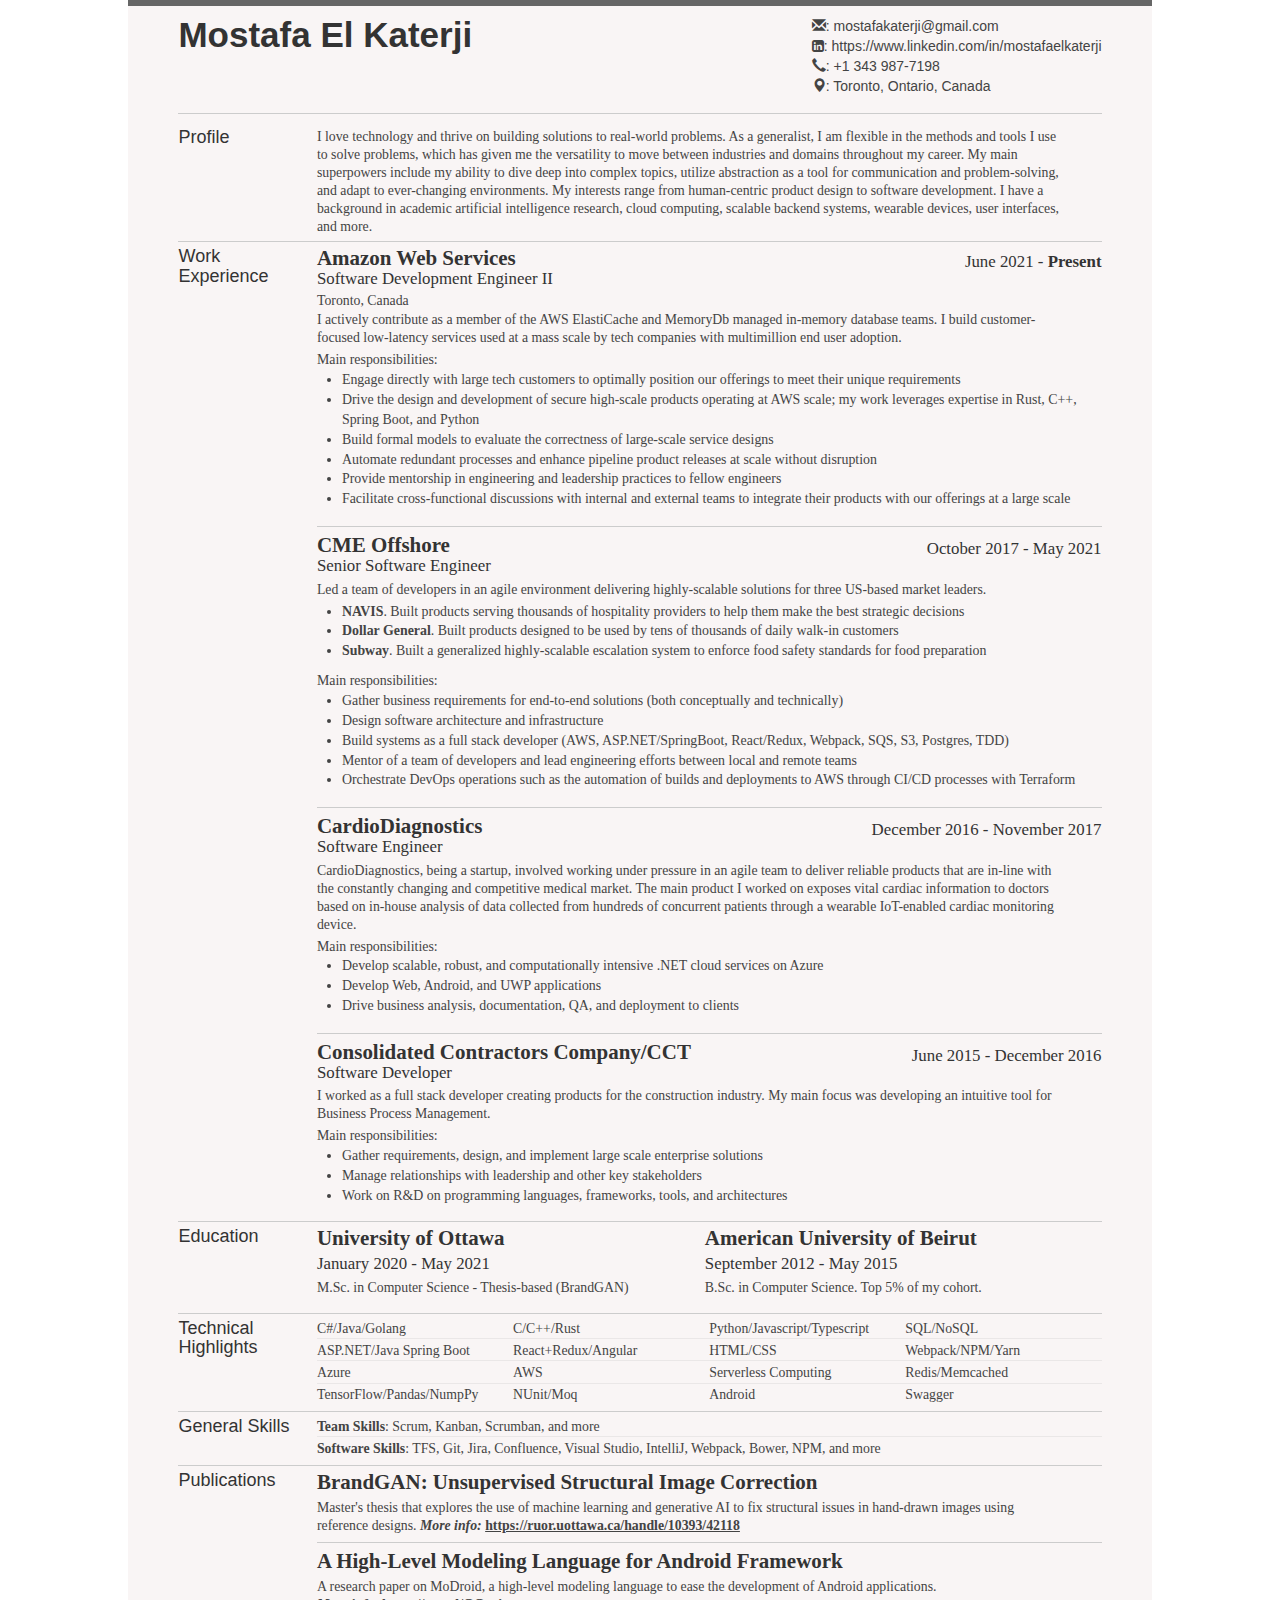
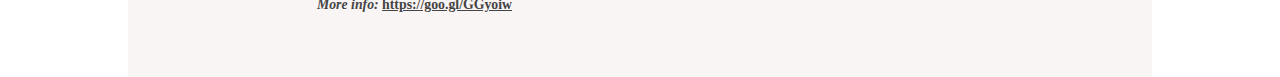
<file: index.html>
<!doctype html>
<html>
  <head>
    <meta charset="utf-8">
    <meta http-equiv="X-UA-Compatible" content="chrome=1">
    <title>Mostafa El Katerji</title>

    <!--<link rel="stylesheet" href="stylesheets/styles.css">
    <link rel="stylesheet" href="stylesheets/github-light.css">
    <meta name="viewport" content="width=device-width">
    <!--[if lt IE 9]>
    <script src="//html5shiv.googlecode.com/svn/trunk/html5.js"></script>
    <![endif]-->
  </head>
  <body>
    <script>
      window.location = "/CV/";
    </script>
  </body>
</html>
</file>
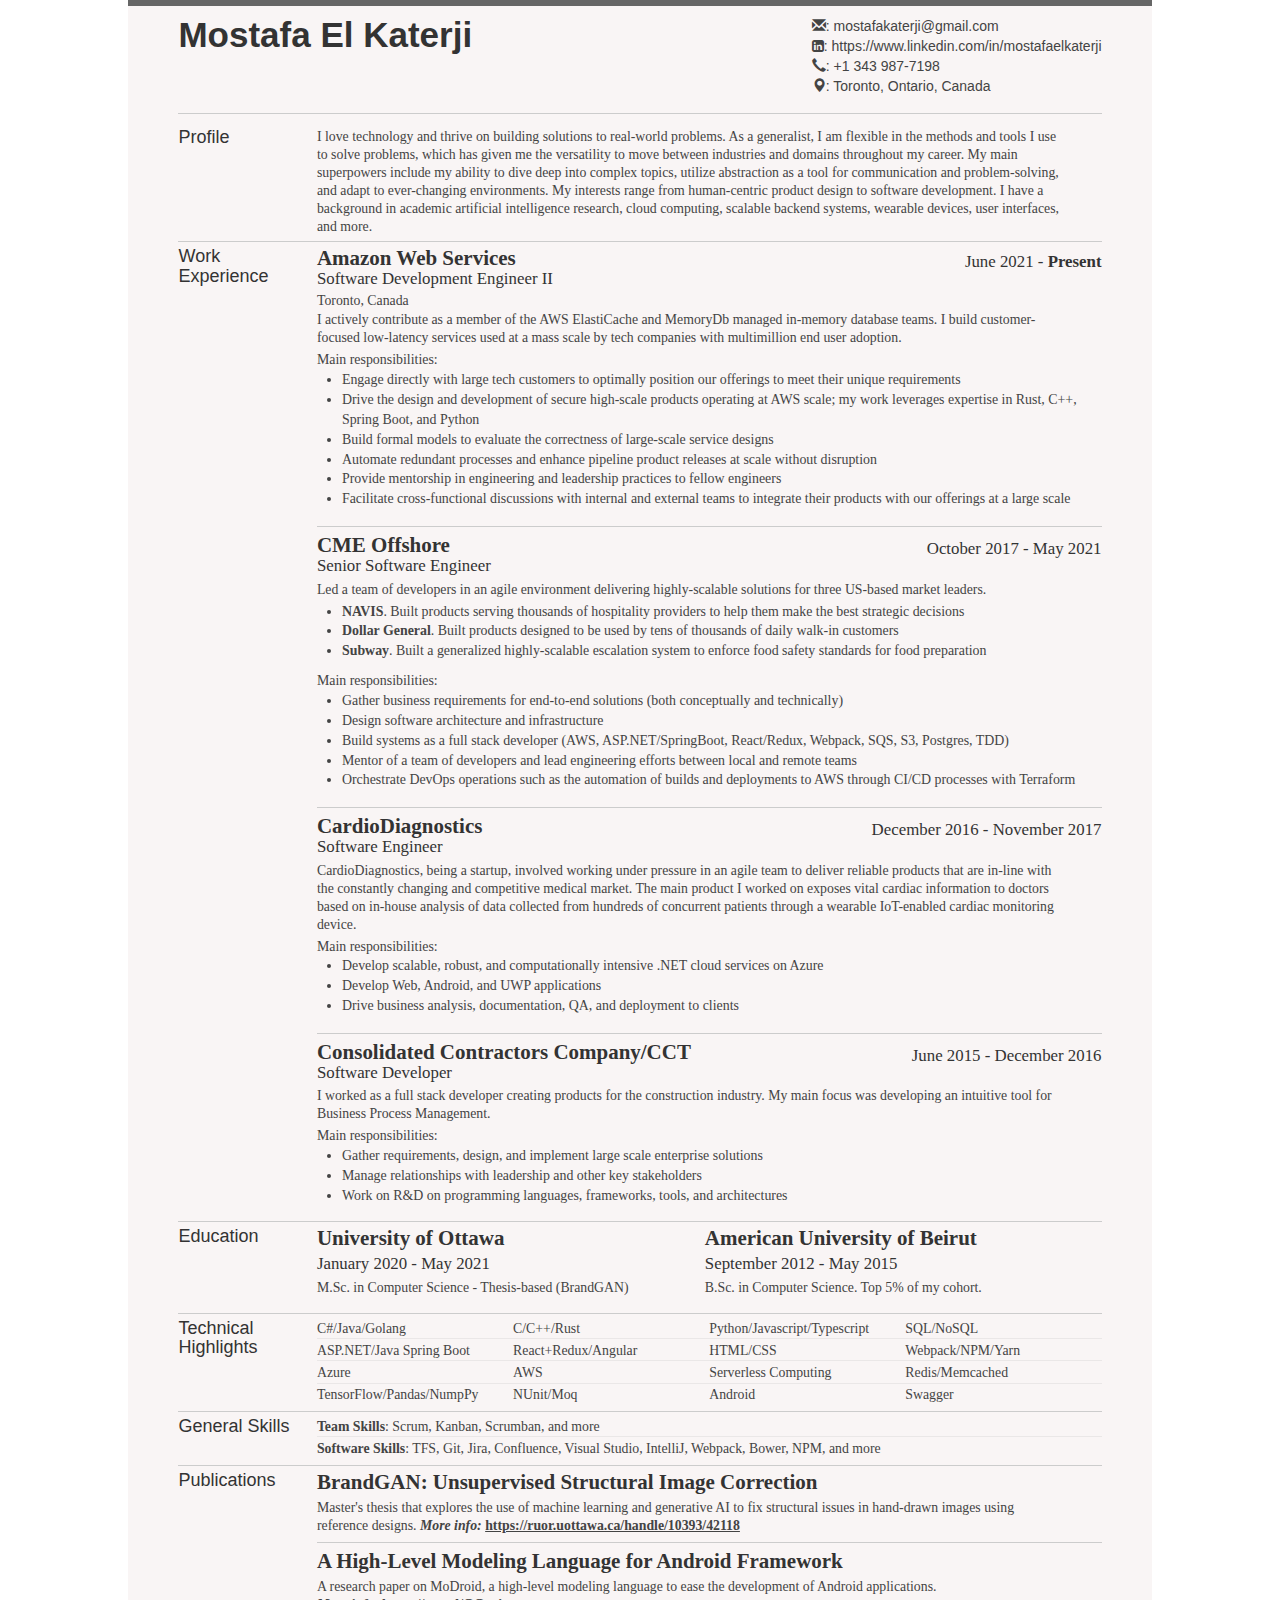
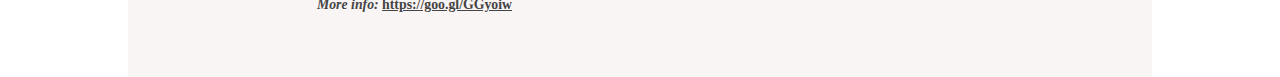
<file: CV/index.html>
<!DOCTYPE HTML PUBLIC "-//W3C//DTD XHTML 1.0 Strict//EN" "http://www.w3.org/TR/xhtml1/DTD/xhtml1-strict.dtd">
<html class="CV">

<head>
    <title>Mostafa El Katerji</title>
    <meta http-equiv="content-type" content="text/html; charset=utf-8" />
    <meta name="keywords" content="" />
    <meta name="description" content="" />
    <link href="bower_components/bootstrap/dist/css/bootstrap.min.css" rel="stylesheet" />
    <link href="https://cdnjs.cloudflare.com/ajax/libs/font-awesome/4.2.0/css/font-awesome.min.css" rel="stylesheet" />
    <link type="text/css" href="Content/reset-fonts-grids.css" rel="stylesheet" />
    <link href="Content/resume.css" rel="stylesheet" />
    <link rel="shortcut icon" href="Images/favicon.ico" type="image/x-icon">
    <link rel="icon" href="Images/favicon.ico" type="image/x-icon">
    <style>
        #LinkedInLogo {
            background-image: url('../../Images/LinkedIn-InBug-2CRev.png');
        }
    </style>
</head>

<body>
    <div id="doc2" class="yui-t7">
        <div id="inner">
            <div id="hd">
                <div class="mainDetails">
                    <div id="name">
                        <h1>Mostafa El Katerji</h1>
                        <h1 hidden>Mostafa El-Katerji</h1>
                        <h2></h2>
                    </div>
                    <div id="contactDetails" class="quickFade delayFour">
                        <ul class="list-unstyled">
                            <li><a href="mailto:mostafakaterji@gmail.com"><span
                                        class="glyphicon glyphicon-envelope"></span>:
                                    mostafakaterji@gmail.com</a></li>
                            <li><a href="https://www.linkedin.com/in/mostafaelkaterji"><i
                                        class="fa fa-linkedin-square"></i>:
                                    https://www.linkedin.com/in/mostafaelkaterji</a></li>
                            <li><a href="tel:+13439877198"><span class="glyphicon glyphicon-earphone"></span>:
                                    +1 343 987-7198</a></li>
                            <li><a href="http://www.mostafakaterji.com/CV/"><span
                                class="glyphicon glyphicon-map-marker"></span>:
                            Toronto, Ontario, Canada</a></li>
                        </ul>
                    </div>
                    <div class="clear"></div>
                </div>
            </div>
            <!--// hd -->
            <div id="bd">
                <div id="yui-main">
                    <div class="yui-b">
                        <div class="yui-gf">
                            <div class="yui-u first">
                                <h2>Profile</h2>
                            </div>
                            <div class="yui-u">
                                <p class="lead">
                                    I love technology and thrive on building solutions to real-world problems. As a generalist, I am flexible in the methods and tools I use to solve problems, which has given me the versatility to move between industries and domains throughout my career. My main superpowers include my ability to dive deep into complex topics, utilize abstraction as a tool for communication and problem-solving, and adapt to ever-changing environments.

                                    My interests range from human-centric product design to software development. I have a background in academic artificial intelligence research, cloud computing, scalable backend systems, wearable devices, user interfaces, and more. 
                                    <!-- Software Engineer. <b>Extremely passionate</b> towards technology and building
                                    systems. My passion drives my <b>fast learning</b> abilities, crucial in a world
                                    that's evolving so fast. <b>I <u>love</u> innovation</b>, thinking outside the box
                                    is very important for problem solving and is a driving force for improvement and
                                    growth.
                                    </br>
                                    </br>
                                    My goal in life is to be a part of something that has a <b>massive positive impact
                                        on the world.</b> -->
                                </p>
                            </div>
                        </div>
                        <!--// .yui-gf -->

                        <!--// .yui-gf -->
                        <div class="yui-gf">
                            <div class="yui-u first">
                                <h2>Work Experience</h2>
                            </div>
                            <!--// .yui-u -->
                            <div class="yui-u">
                                <div class="job">
                                    <h2><strong>Amazon Web Services</strong></h2>
                                    <h3>Software Development Engineer II</h3>
                                    <h4>June 2021 - <b>Present</b></h4>
                                    <h5>Toronto, Canada</h5>
                                    <p>
                                        I actively contribute as a member of the AWS ElastiCache and MemoryDb managed in-memory database teams. I build customer-focused low-latency services used at a mass scale by tech companies with multimillion end user adoption.
                                        <div class="responsibilities-block">
                                        Main responsibilities:
                                        <ul>
                                                <li>
                                                    Engage directly with large tech customers to optimally position our offerings to meet their unique requirements
                                                </li>
                                                <li>
                                                    Drive the design and development of secure high-scale products operating at AWS scale; my work leverages expertise in Rust, C++, Spring Boot, and Python
                                                </li>
                                                <li>
                                                    Build formal models to evaluate the correctness of large-scale service designs
                                                </li>
                                                <li>
                                                    Automate redundant processes and enhance pipeline product releases at scale without disruption
                                                </li>
                                                <li>
                                                    Provide mentorship in engineering and leadership practices to fellow engineers
                                                </li>
                                                <li>
                                                    Facilitate cross-functional discussions with internal and external teams to integrate their products with our offerings at a large scale
                                                </li>
                                            </ul>
                                        </div>
                                    </p>
                                </div>
                            </div>
                            <!--// .yui-u -->
                            <!--// .yui-u -->
                            <div class="yui-u">
                                <div class="job">
                                    <h2><strong>CME Offshore</strong></h2>
                                    <h3>Senior Software Engineer</h3>
                                    <h4>October 2017 - May 2021</h4>
                                    <p>
                                        Led a team of developers in an agile environment delivering
                                        highly-scalable
                                        solutions for three US-based market leaders. 
                                        <div class="responsibilities-block">
                                            <ul>
                                                <li>
                                                    <b>NAVIS</b>. 
                                                    Built products serving thousands of hospitality
                                                    providers to help them make the best strategic decisions
                                                </li>
                                                <li>
                                                    <b>Dollar General</b>. Built products designed to be used by
                                                    tens
                                                    of thousands of daily walk-in customers
                                                </li>
                                                <li>
                                                    <b>Subway</b>. Built a generalized highly-scalable
                                                    escalation system to enforce food
                                                    safety standards for food preparation
                                                </li>
                                            </ul>
                                            Main responsibilities:
                                            <ul>
                                                <li>
                                                    Gather business requirements for end-to-end solutions (both conceptually and technically)
                                                </li>
                                                <li>
                                                    Design software architecture and infrastructure
                                                </li>
                                                <li>
                                                    Build systems as a full stack developer (AWS, ASP.NET/SpringBoot,
                                                    React/Redux,
                                                    Webpack, SQS, S3, Postgres, TDD)
                                                </li>
                                                <li>
                                                    Mentor of a team of developers and lead engineering efforts
                                                    between local and remote teams
                                                </li>
                                                <li>
                                                    Orchestrate DevOps operations such as the automation of builds and deployments
                                                    to
                                                    AWS through CI/CD processes with Terraform
                                                </li>

                                            </ul>
                                        </div>
                                    </p>
                                </div>
                            </div>
                            <!--// .yui-u -->
                            <div class="yui-u">
                                <div class="job">
                                    <h2><strong>CardioDiagnostics</strong></h2>
                                    <h3>Software Engineer</h3>
                                    <h4>December 2016 - November 2017</h4>
                                    <p>
                                        CardioDiagnostics, being a startup, involved working under pressure in an
                                        agile
                                        team to deliver
                                        reliable products that are in-line with the constantly changing and
                                        competitive
                                        medical market. The main product I worked on exposes vital cardiac information to doctors based on in-house analysis of data
                                        collected
                                        from hundreds of
                                        concurrent patients through a wearable IoT-enabled cardiac monitoring
                                        device.
                                        <div class="responsibilities-block">
                                            Main responsibilities:
                                            <ul>
                                                <li>
                                                    Develop scalable, robust, and computationally intensive .NET
                                                    cloud services on Azure
                                                </li>
                                                <li>
                                                    Develop Web, Android, and UWP applications
                                                </li>
                                                <li>
                                                    Drive business analysis, documentation, QA, and deployment to clients
                                                </li>
                                            </ul>
                                        </div>
                                    </p>
                                </div>
                                <div class="job last">
                                    <h2><strong>Consolidated Contractors Company/CCT</strong></h2>
                                    <h3>Software Developer</h3>
                                    <h4>June 2015 - December 2016</h4>
                                    <p>
                                        I worked as a full stack developer creating products for the construction
                                        industry. My main focus was developing an intuitive tool for Business Process
                                        Management.
                                        <br />
                                        <div class="responsibilities-block">
                                            Main responsibilities:
                                            <ul>
                                                <li>
                                                    Gather requirements, design, and implement large scale
                                                    enterprise solutions
                                                </li>
                                                <li>
                                                    Manage relationships with leadership and other key stakeholders
                                                </li>
                                                <li>
                                                    Work on R&D on programming languages, frameworks, tools, and
                                                    architectures
                                                </li>
                                            </ul>
                                        </div>
                                    </p>
                                </div>
                                <!--<div class="job last">
                                    <h2><strong>IT Solutions Delivery Department - AUB</strong></h2>
                                    <h3>Software Developer</h3>
                                    <h4>June 2014 - April 2015</h4>
                                    <p>
                                        Delivered software solutions for both the AUB and the AUBMC as a <b>Full Stack Developer</b> </br>
                                        <b>My tasks:</b>
                                        <ul>
                                            
                                                <li>Designed the underlying SQL databases.</li>
                                                <li>Designed the back end web services.</li>
                                                <li>Wrote the server back end.</li>
                                                <li>Designed and implemented user friendly and powerful front end applications.</li>
                                    </p>
                                </div>-->
                            </div>
                            <!--// .yui-u -->
                        </div>
                        <div class="yui-gf">
                            <div class="yui-u first">
                                <h2>Education</h2>
                            </div>
                            <div class="yui-u">
                                <div style="width: 49%; display: inline-block;">
                                    <h2><strong>University of Ottawa</strong></h2>
                                    <h3></h3>
                                    <h4>January 2020 - May 2021</h4>
                                    <ul class="list-unstyled" style="margin-top: 5px;">
                                        <li>M.Sc. in Computer Science - Thesis-based (BrandGAN)</li>
                                    </ul>
                                </div>
                                <div style="width: 49%; display: inline-block;">
                                    <h2><strong>American University of Beirut</strong></h2>
                                    <h3></h3>
                                    <h4>September 2012 - May 2015</h4>
                                    <ul class="list-unstyled" style="margin-top: 5px;">
                                        <li>B.Sc. in Computer Science. Top 5% of my cohort.</li>
                                    </ul>
                                </div>
                                <!-- <div style="width: 33%;
                                display: inline-block;
                                height: 100%;">
                                    <h2><strong>SABIS - ISC</strong></h2>
                                    <h3></h3>
                                    <h4>September 2008 - June 2011</h4>
                                    <p style="margin-top: 5px;">High school diploma</p>
                                </div> -->
                            </div>
                        </div>
                        <!--// .yui-gf -->
                        <div class="yui-gf">
                            <div class="yui-u first">
                                <h2>Technical Highlights</h2>
                            </div>
                            <div class="yui-u">
                                <ul class="talent lines">
                                    <li>C#/Java/Golang</li>
                                    <li>ASP.NET/Java Spring Boot</li>
                                    <li>Azure</li>
                                    <li class="last">TensorFlow/Pandas/NumpPy</li>
                                </ul>
                                <ul class="talent lines">
                                    <li>C/C++/Rust</li>
                                    <li>React+Redux/Angular</li>
                                    <li>AWS</li>
                                    <li class="last">NUnit/Moq</li>
                                </ul>
                                <ul class="talent lines">
                                    <li>Python/Javascript/Typescript</li>
                                    <li>HTML/CSS</li>
                                    <li>Serverless Computing</li>
                                    <li class="last">Android</li>
                                </ul>
                                <ul class="talent lines">
                                    <li>SQL/NoSQL</li>
                                    <li>Webpack/NPM/Yarn</li>
                                    <li>Redis/Memcached</li>
                                    <li class="last">Swagger</li>
                                </ul>
                            </div>
                        </div>
                        <!--// .yui-gf-->
                        <div class="yui-gf">
                            <div class="yui-u first">
                                <h2>General Skills</h2>
                            </div>
                            <div class="yui-u">
                                <ul class="talent lines" style="width:100%;">
                                    <li>
                                        <b>Team Skills</b>: Scrum, Kanban, Scrumban, and more
                                    </li>
                                    </li>
                                    <li class="last"><b>Software Skills</b>: TFS, Git, Jira, Confluence, Visual Studio, IntelliJ, Webpack, Bower, NPM, and more</li>
                                </ul>
                            </div>
                        </div>
                        <!--// .yui-gf-->
                        <div class="yui-gf last">
                            <div class="yui-u first">
                                <h2>Publications</h2>
                            </div>
                            <div class="yui-u">
                                <div class="job">
                                    <h2><b>
                                        BrandGAN: Unsupervised Structural Image Correction
                                    </b></h2>
                                    <h3></h3>
                                    <p>
                                        Master's thesis that explores the use of machine learning and generative AI to fix structural issues in hand-drawn images using reference designs.
                                        <b><i>More info:</i> <u><a href="https://ruor.uottawa.ca/handle/10393/42118">https://ruor.uottawa.ca/handle/10393/42118</a></u></b>
                                    </p>
                                    </li>
                                    </ul>
                                </div>
                                <div class="job last">
                                    <h2><b>A High-Level Modeling Language for Android
                                                Framework</b></h2>
                                    <h3></h3>
                                    <p>
                                        A research paper on MoDroid, a high-level modeling language to ease the development of Android applications. </br>
                                        <b><i>More info:</i> <u><a href="https://goo.gl/GGyoiw">https://goo.gl/GGyoiw</a></u></b>
                                    </p>
                                    </li>
                                    </ul>
                                </div>
                            </div>
                        </div>
                        <!--// .yui-gf -->
                        <!-- <div class="yui-gf">
                            <div class="yui-u first">
                                <h2><small>some</small> Projects</h2>
                            </div>
                            <div class="yui-u">
                                <div class="job">
                                    <h2><b>OMA</b></h2>
                                    <h3></h3>
                                    <h4>December 2015 - April 2017</h4>
                                    <p>A powerful Arabic sentiment analysis web application and service. Notable
                                        frameworks: <b>AngularJS/Angular Material/D3</b> on the front end. <b>ASP.NET
                                            Core, SignalR, SQL, and Redis</b> for the back end. <br />I'm leading a
                                        team of 4 developers on this project.</p>
                                </div>
                                <div class="job">
                                    <div>
                                        <h2><b>Distributed Telemetry and Analysis System</b></h2>
                                        <h3></h3>
                                        <h4>January 2015 - May 2015</h4>
                                        <p>A large scale, distributed systems, telemetry collection/data analysis
                                            platform. The telemetry systems are built from <b>Raspberry Pi</b> running
                                            Linux with a set of python scripts. The central server consists of a
                                            scalable <b>ASP.NET</b> web service and web application that handles data
                                            analytics and managing the distributed systems.</p>
                                    </div>
                                </div>
                                <div class="job">
                                    <div>
                                        <h2><b>ProGreen</b></h2>
                                        <h3></h3>
                                        <h4>August 2014 - February 2015</h4>
                                        <p>A multi-purpose, large scale, education platform for students and teachers
                                            to manage their courses. Most prominent technologies used: <b>ASP.NET</b>,
                                            <b>SQL Server</b> for the web service. <b>Bootstrap</b>, <b>AngularJS</b>
                                            for the front end. </p>
                                    </div>
                                </div>
                                <div class="job last">
                                    <h2><b>Roomcast</b></h2>
                                    <h3></h3>
                                    <h4>March 2014 - May 2014</h4>
                                    <p>An innovative, proximity-based social app. Consists of an <b>Android</b> app and
                                        a <b>Java</b> based web service.</p>
                                </div>

                            </div>
                        </div> -->
                        <!--// .yui-gf -->
                        <!--// .yui-gf -->
                    </div>
                    <!--// .yui-b -->
                </div>
                <!--// yui-main -->
            </div>
            <!--// bd -->
            <!--// footer -->
        </div>
        <!-- // inner -->
    </div>
    <!--// doc -->
</body>

</html>
</file>
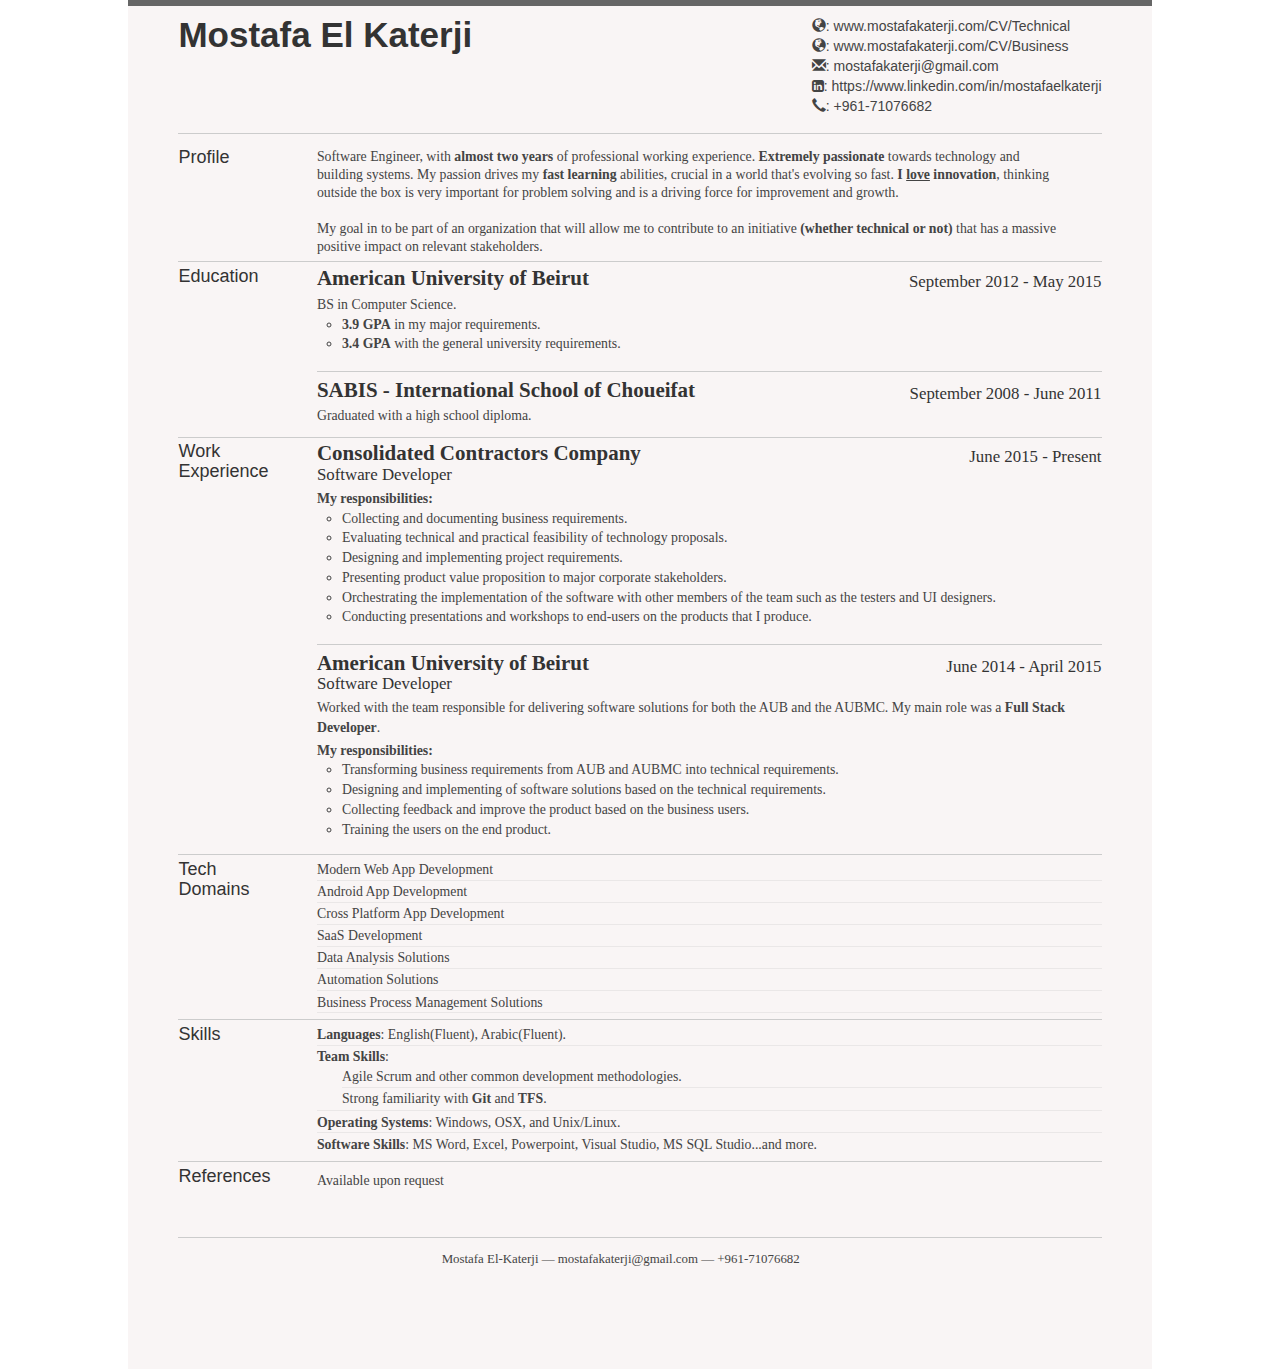
<file: CV/Business/index.html>
<!DOCTYPE HTML PUBLIC "-//W3C//DTD XHTML 1.0 Strict//EN" "http://www.w3.org/TR/xhtml1/DTD/xhtml1-strict.dtd">
<html class="CV">

<head>
    <title>Mostafa El Katerji</title>
    <meta http-equiv="content-type" content="text/html; charset=utf-8" />
    <meta name="keywords" content="" />
    <meta name="description" content="" />
    <link href="../bower_components/bootstrap/dist/css/bootstrap.min.css" rel="stylesheet" />
    <link href="https://cdnjs.cloudflare.com/ajax/libs/font-awesome/4.2.0/css/font-awesome.min.css" rel="stylesheet" />
    <link type="text/css" href="../Content/reset-fonts-grids.css" rel="stylesheet" />
    <link href="../Content/resume.css" rel="stylesheet" />
    <link rel="shortcut icon" href="../Images/favicon.ico" type="image/x-icon">
    <link rel="icon" href="../Images/favicon.ico" type="image/x-icon">
    <style>
    #LinkedInLogo {
        background-image: url('../Images/LinkedIn-InBug-2CRev.png');
    }
    </style>
</head>

<body>
    <div id="doc2" class="yui-t7">
        <div id="inner">
            <div id="hd">
                <div class="mainDetails">
                    <div id="name">
                        <h1>Mostafa El Katerji</h1>
                        <h1 hidden>Mostafa El-Katerji</h1>
                    </div>
                    <div id="contactDetails" class="quickFade delayFour">
                        <ul class="list-unstyled">
                            <li><a href="http://www.mostafakaterji.com/CV/Technical"><span class="glyphicon glyphicon-globe"></span>: www.mostafakaterji.com/CV/Technical</a></li>
                            <li><a href="http://www.mostafakaterji.com/CV/Business"><span class="glyphicon glyphicon-globe"></span>: www.mostafakaterji.com/CV/Business</a></li>
                            <li><a href="mailto:mostafakaterji@gmail.com"><span class="glyphicon glyphicon-envelope"></span>: mostafakaterji@gmail.com</a></li>
                            <li><a href="https://www.linkedin.com/in/mostafaelkaterji"><i class="fa fa-linkedin-square"></i>: https://www.linkedin.com/in/mostafaelkaterji</a></li>
                            <li><a href="tel:+96171076682"><span class="glyphicon glyphicon-earphone"></span>: +961-71076682</a></li>
                        </ul>
                    </div>
                    <div class="clear"></div>
                </div>
            </div>
            <!--// hd -->
            <div id="bd">
                <div id="yui-main">
                    <div class="yui-b">
                        <div class="yui-gf">
                            <div class="yui-u first">
                                <h2>Profile</h2>
                            </div>
                            <div class="yui-u">
                                <p class="lead">
                                    Software Engineer, with <b>almost two years</b> of professional working experience. <b>Extremely passionate</b> towards technology and building systems. My passion drives my <b>fast learning</b> abilities, crucial in a world that's evolving so fast. <b>I <u>love</u> innovation</b>, thinking outside the box is very important for problem solving and is a driving force for improvement and growth.
                                    </br>
                                    </br>
                                    My goal in to be part of an organization that will allow me to contribute to an initiative <b>(whether technical or not)</b> that has a massive positive impact on relevant stakeholders.</b>
                                </p>
                            </div>
                        </div>
                        <!--// .yui-gf -->
                        <div class="yui-gf">
                            <div class="yui-u first">
                                <h2>Education</h2>
                            </div>
                            <div class="yui-u">
                                <div class="job">
                                    <h2><strong>American University of Beirut</strong></h2>
                                    <h3></h3>
                                    <h4>September 2012 - May 2015</h4>
                                        <ul class="list-unstyled">
                                            <li>BS in Computer Science.</li>
                                            <ul>
                                                <li><b>3.9 GPA</b> in my major requirements.</li>
                                                <li><b>3.4 GPA</b> with the general university requirements.</li>
                                            </ul>
                                        </ul>
                                </div>
                                <div class="job last">
                                    <div>
                                        <h2><strong>SABIS - International School of Choueifat</strong></h2>
                                        <h3></h3>
                                        <h4>September 2008 - June 2011</h4>
                                        <p>Graduated with a high school diploma.</p>
                                    </div>
                                </div>
                            </div>
                        </div>
                        <!--// .yui-gf -->
                        <div class="yui-gf">
                            <div class="yui-u first">
                                <h2>Work Experience</h2>
                            </div>
                            <!--// .yui-u -->
                            <div class="yui-u">
                                <div class="job">
                                    <h2><strong>Consolidated Contractors Company</strong></h2>
                                    <h3>Software Developer</h3>
                                    <h4>June 2015 - Present</h4>
									<p>
										<ul class="list-unstyled">
											<li><b>My responsibilities:</b></li>
											<ul>
												<li>Collecting and documenting business requirements.</li>
												<li>Evaluating technical and practical feasibility of technology proposals.</li>
												<li>Designing and implementing project requirements.</li>
												<li>Presenting product value proposition to major corporate stakeholders.</li>
												<li>Orchestrating the implementation of the software with other members of the team such as the testers and UI designers.</li>
												<li>Conducting presentations and workshops to end-users on the products that I produce.</li>
											</ul>
										</ul>
                                    </p>
                                </div>
                                <div class="job last">
                                    <h2><strong>American University of Beirut</strong></h2>
                                    <h3>Software Developer</h3>
                                    <h4>June 2014 - April 2015</h4>
                                    <p>
                                        <ul class="list-unstyled">
                                            <li>Worked with the team responsible for delivering software solutions for both the AUB and the AUBMC. My main role was a <b>Full Stack Developer</b>.</li>
                                            <li class="segregatedListItem"><b>My responsibilities:</b></li>
                                            <ul>
                                                <li>Transforming business requirements from AUB and AUBMC into technical requirements.</li>
                                                <li>Designing and implementing of software solutions based on the technical requirements.</li>
                                                <li>Collecting feedback and improve the product based on the business users.</li>
                                                <li>Training the users on the end product.</li>
                                            </ul>
                                    </p>
                                </div>
                            </div>
                            <!--// .yui-u -->
                        </div>
                        <!--// .yui-gf -->
                        <div class="yui-gf">
                            <div class="yui-u first">
                                <h2>Tech Domains</h2>
                            </div>
                               <div class="yui-u">
                                <ul class="talent lines" style="width:100%;">
                                    <li>Modern Web App Development</li> 
                                    <li>Android App Development</li>
                                    <li>Cross Platform App Development</li>
                                    <li>SaaS Development</li>
                                    <li>Data Analysis Solutions</li>
                                    <li>Automation Solutions</li>
                                    <li>Business Process Management Solutions</li>
                                </ul>
                            </div>
                        </div>
                        <!--// .yui-gf-->
                        <div class="yui-gf">
                            <div class="yui-u first">
                                <h2>Skills</h2>
                            </div>
                            <div class="yui-u">
                                <ul class="talent lines" style="width:100%;">
                                    <li><b>Languages</b>: English(Fluent), Arabic(Fluent).</li>
                                    <li>
                                        <b>Team Skills</b>:
                                        <ul>
                                            <li>Agile Scrum and other common development methodologies. </li>
                                            <li class="last">Strong familiarity with <b>Git</b> and <b>TFS</b>.</li>
                                        </ul>
                                    </li>
                                    </li>
                                    <li><b>Operating Systems</b>: Windows, OSX, and Unix/Linux.</li>
                                    <li class="last"><b>Software Skills</b>: MS Word, Excel, Powerpoint, Visual Studio, MS SQL Studio...and more.</li>
                                </ul>
                            </div>
                        </div>
                        <div class="yui-gf last">
                            <div class="yui-u first">
                                <h2>References</h2>
                            </div>
                            <div class="yui-u">
                                <div>
                                    <h2></h2>
                                    <h3></h3>
                                    <h4></h4>
                                    <p>Available upon request</p>
                                </div>
                            </div>
                        </div>
                        <!--// .yui-gf -->
                    </div>
                    <!--// .yui-b -->
                </div>
                <!--// yui-main -->
            </div>
            <!--// bd -->
            <div id="ft">
                <p>Mostafa El-Katerji &mdash; <a href="mailto:mostafakaterji@gmail.com">mostafakaterji@gmail.com</a> &mdash; +961-71076682</p>
            </div>
            <!--// footer -->
        </div>
        <!-- // inner -->
    </div>
    <!--// doc -->
</body>

</html>
</file>
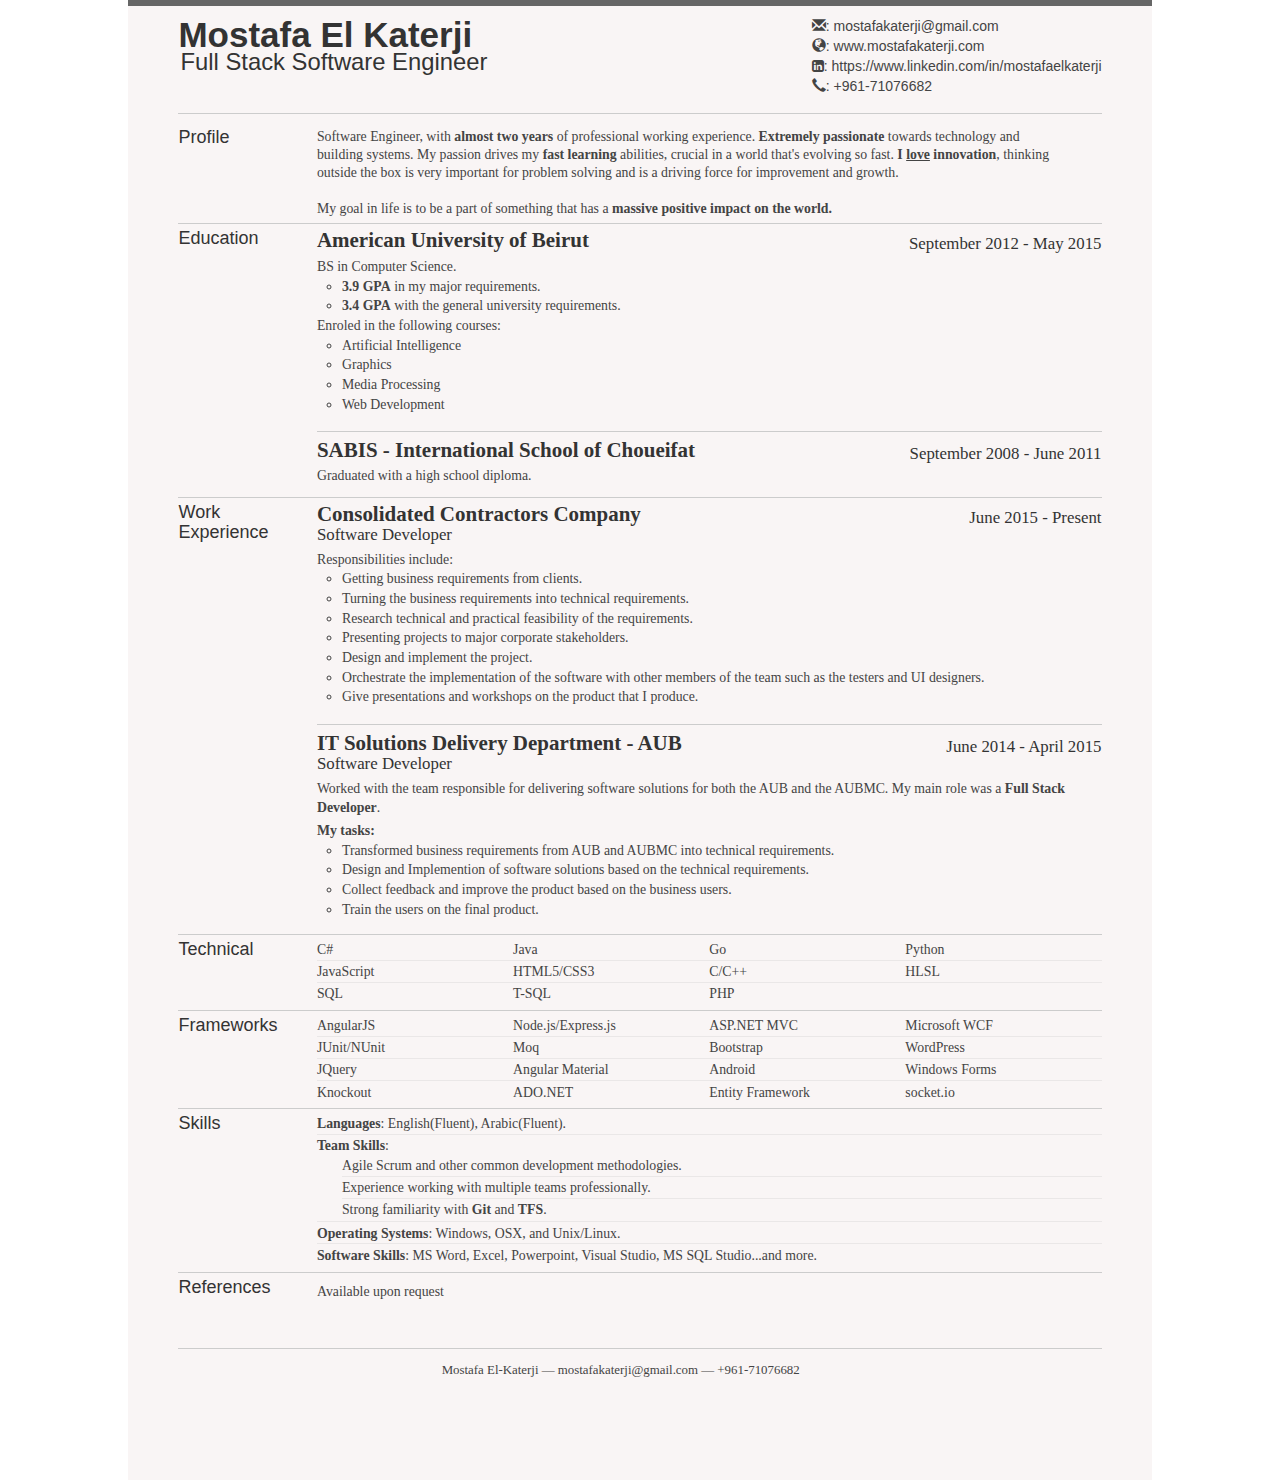
<file: CV/bo.html>
<!DOCTYPE HTML PUBLIC "-//W3C//DTD XHTML 1.0 Strict//EN" "http://www.w3.org/TR/xhtml1/DTD/xhtml1-strict.dtd">
<html class="CV">

<head>
    <title>Mostafa El Katerji</title>
    <meta http-equiv="content-type" content="text/html; charset=utf-8" />
    <meta name="keywords" content="" />
    <meta name="description" content="" />
    <link href="bower_components/bootstrap/dist/css/bootstrap.min.css" rel="stylesheet" />
    <link href="https://cdnjs.cloudflare.com/ajax/libs/font-awesome/4.2.0/css/font-awesome.min.css" rel="stylesheet" />
    <link type="text/css" href="Content/reset-fonts-grids.css" rel="stylesheet" />
    <link href="Content/resume.css" rel="stylesheet" />
    <link rel="shortcut icon" href="Images/favicon.ico" type="image/x-icon">
    <link rel="icon" href="Images/favicon.ico" type="image/x-icon">
    <style>
    #LinkedInLogo {
        background-image: url('../../Images/LinkedIn-InBug-2CRev.png');
    }
    </style>
</head>

<body>
    <div id="doc2" class="yui-t7">
        <div id="inner">
            <div id="hd">
                <div class="mainDetails">
                    <div id="name">
                        <h1>Mostafa El Katerji</h1>
                        <h1 hidden>Mostafa El-Katerji</h1>
                        <h2>Full Stack Software Engineer</h2>
                    </div>
                    <div id="contactDetails" class="quickFade delayFour">
                        <ul class="list-unstyled">
                            <li><a href="mailto:mostafakaterji@gmail.com"><span class="glyphicon glyphicon-envelope"></span>: mostafakaterji@gmail.com</a></li>
                            <li><a href="http://www.mostafakaterji.com"><span class="glyphicon glyphicon-globe"></span>: www.mostafakaterji.com</a></li>
                            <li><a href="https://www.linkedin.com/in/mostafaelkaterji"><i class="fa fa-linkedin-square"></i>: https://www.linkedin.com/in/mostafaelkaterji</a></li>
                            <li><a href="tel:+96171076682"><span class="glyphicon glyphicon-earphone"></span>: +961-71076682</a></li>
                        </ul>
                    </div>
                    <div class="clear"></div>
                </div>
            </div>
            <!--// hd -->
            <div id="bd">
                <div id="yui-main">
                    <div class="yui-b">
                        <div class="yui-gf">
                            <div class="yui-u first">
                                <h2>Profile</h2>
                            </div>
                            <div class="yui-u">
                                <p class="lead">
                                    Software Engineer, with <b>almost two years</b> of professional working experience. <b>Extremely passionate</b> towards technology and building systems. My passion drives my <b>fast learning</b> abilities, crucial in a world that's evolving so fast. <b>I <u>love</u> innovation</b>, thinking outside the box is very important for problem solving and is a driving force for improvement and growth.
                                    </br>
                                    </br>
                                    My goal in life is to be a part of something that has a <b>massive positive impact on the world.</b>
                                </p>
                            </div>
                        </div>
                        <!--// .yui-gf -->
                        <div class="yui-gf">
                            <div class="yui-u first">
                                <h2>Education</h2>
                            </div>
                            <div class="yui-u">
                                <div class="job">
                                    <h2><strong>American University of Beirut</strong></h2>
                                    <h3></h3>
                                    <h4>September 2012 - May 2015</h4>
                                        <ul class="list-unstyled">
                                            <li>BS in Computer Science.</li>
                                            <ul>
                                                <li><b>3.9 GPA</b> in my major requirements.</li>
                                                <li><b>3.4 GPA</b> with the general university requirements.</li>
                                            </ul>
                                            <li>Enroled in the following courses:</li>
                                            <ul>
                                                <li>Artificial Intelligence</li>
                                                <li>Graphics</li>
                                                <li>Media Processing</li>
                                                <li>Web Development</li>
                                            </ul>
                                </div>
                                <div class="job last">
                                    <div>
                                        <h2><strong>SABIS - International School of Choueifat</strong></h2>
                                        <h3></h3>
                                        <h4>September 2008 - June 2011</h4>
                                        <p>Graduated with a high school diploma.</p>
                                    </div>
                                </div>
                            </div>
                        </div>
                        <!--// .yui-gf -->
                        <div class="yui-gf">
                            <div class="yui-u first">
                                <h2>Work Experience</h2>
                            </div>
                            <!--// .yui-u -->
                            <div class="yui-u">
                                <div class="job">
                                    <h2><strong>Consolidated Contractors Company</strong></h2>
                                    <h3>Software Developer</h3>
                                    <h4>June 2015 - Present</h4>
                                   <!-- <p>
                                        <ul class="list-unstyled">
                                            <li>My first major module was <b>Form/Page Designer</b></li>
                                            <ul>
                                                <li>
                                                    Designed and implemented a <b>modular</b>, extremely <b>user friendly</b>, and <b>powerful</b> tool for building custom web forms.
                                                </li>
                                                <li>
                                                    The tool is versatile enough to produce extremely powerful web forms/pages with complex logic, even for users who aren't well versed in web development.
                                                </li>
                                                <li>
                                                    The generated content use the latest of web technologies.
                                                </li>
                                                <ul>
                                                    <li>Furthermore, I also designed the rendering architecture to be modular enough to support generating future forms with newer technologies if need be in the future, without breaking existing form/page definitions.
                                                    </li>
                                                </ul>
                                            </ul>
                                        </ul>
                                        </p>-->
									<p>
										<ul class="list-unstyled">
											<li>Responsibilities include:</li>
											<ul>
												<li>Getting business requirements from clients.</li>
												<li>Turning the business requirements into technical requirements.</li>
												<li>Research technical and practical feasibility of the requirements.</li>
												<li>Presenting projects to major corporate stakeholders.</li>
												<li>Design and implement the project.</li>
												<li>Orchestrate the implementation of the software with other members of the team such as the testers and UI designers.</li>
												<li>Give presentations and workshops on the product that I produce.</li>
											</ul>
										</ul>
                                    </p>
                                </div>
                                <div class="job last">
                                    <h2><strong>IT Solutions Delivery Department - AUB</strong></h2>
                                    <h3>Software Developer</h3>
                                    <h4>June 2014 - April 2015</h4>
                                    <p>
                                        <ul class="list-unstyled">
                                            <li>Worked with the team responsible for delivering software solutions for both the AUB and the AUBMC. My main role was a <b>Full Stack Developer</b>.</li>
                                            <li class="segregatedListItem"><b>My tasks:</b></li>
                                            <ul>
                                                <li>Transformed business requirements from AUB and AUBMC into technical requirements.</li>
                                                <li>Design and Implemention of software solutions based on the technical requirements.</li>
                                                <li>Collect feedback and improve the product based on the business users.</li>
                                                <li>Train the users on the final product.</li>
                                            </ul>
                                    </p>
                                </div>
                            </div>
                            <!--// .yui-u -->
                        </div>
                        <!--// .yui-gf -->
                        <div class="yui-gf">
                            <div class="yui-u first">
                                <h2>Technical</h2>
                            </div>
                            <div class="yui-u">
                                <ul class="talent lines">
                                    <li>C#</li>
                                    <li>JavaScript</li>
                                    <li class="last">SQL</li>
                                </ul>
                                <ul class="talent lines">
                                    <li>Java</li>
                                    <li>HTML5/CSS3</li>
                                    <li class="last">T-SQL</li>
                                </ul>
                                <ul class="talent lines">
                                    <li>Go</li>
                                    <li>C/C++</li>
                                    <li class="last">PHP</li>
                                </ul>
                                <ul class="talent lines">
                                    <li>Python</li>
                                    <li>HLSL</li>
                                    <li class="last"></li>
                                </ul>
                            </div>
                        </div>
                        <!--// .yui-gf-->
                        <div class="yui-gf">
                            <div class="yui-u first">
                                <h2>Frameworks</h2>
                            </div>
                            <div class="yui-u">
                                <ul class="talent lines">
                                    <li>AngularJS</li>
                                    <li>JUnit/NUnit</li>
                                    <li>JQuery</li>
                                    <li class="last">Knockout</li>
                                </ul>
                                <ul class="talent lines">
                                    <li>Node.js/Express.js</li>
                                    <li>Moq</li>
                                    <li>Angular Material</li>
                                    <li class="last">ADO.NET</li>
                                </ul>
                                <ul class="talent lines">
                                    <li>ASP.NET MVC</li>
                                    <li>Bootstrap</li>
                                    <li>Android</li>
                                    <li class="last">Entity Framework</li>
                                </ul>
                                <ul class="talent lines">
                                    <li>Microsoft WCF</li>
                                    <li>WordPress</li>
                                    <li>Windows Forms</li>
                                    <li class="last">socket.io</li>
                                </ul>
                            </div>
                        </div>
                        <!--// .yui-gf-->
                        <div class="yui-gf">
                            <div class="yui-u first">
                                <h2>Skills</h2>
                            </div>
                            <div class="yui-u">
                                <ul class="talent lines" style="width:100%;">
                                    <li><b>Languages</b>: English(Fluent), Arabic(Fluent).</li>
                                    <li>
                                        <b>Team Skills</b>:
                                        <ul>
                                            <li>Agile Scrum and other common development methodologies. </li>
                                            <li>Experience working with multiple teams professionally.</li>
                                            <li class="last">Strong familiarity with <b>Git</b> and <b>TFS</b>.</li>
                                        </ul>
                                    </li>
                                    </li>
                                    <li><b>Operating Systems</b>: Windows, OSX, and Unix/Linux.</li>
                                    <li class="last"><b>Software Skills</b>: MS Word, Excel, Powerpoint, Visual Studio, MS SQL Studio...and more.</li>
                                </ul>
                            </div>
                        </div>
                        <!--// .yui-gf-->
                        <!--<div class="yui-gf">
                            <div class="yui-u first">
                                <h2>Paper(s)</h2>
                            </div>
                            <div class="yui-u">
                                <div>
                                    <h2><a href="http://goo.gl/7PnYyK"><b>A High-Level Modeling Language for Android Framework</b></a></h2>
                                    <h3></h3>
                                    <h4>June 2014-Present</h4>
                                    <p>
                                        In this paper, we discussed our implementation of a high-level modeling language for Android.
                                        <ul>
                                            <li>
                                                We abstraction of the Android framework that allows the consumer of our implementation to create modular Android applications in a way akin to the way JQuery can build dynamic HTML pages by manipulating the DOM.
                                            </li>
                                            <li>
                                                The model proves useful by building Android applications as separate, independent components. The framework can then build a component based
                                            </li>
                                        </ul>
                                        <ul class="list-unstyled">
                                            <li>
                                                <small>The paper is yet to be published.</small> <b>Paper URL</b>: <a href="http://goo.gl/7PnYyK">http://goo.gl/7PnYyK</a>
                                            </li>
                                            <li>
                                    </p>
                                    </li>
                                    </ul>
                                </div>
                            </div>
                        </div>
                        <!--// .yui-gf -->
                        <!--<div class="yui-gf">
                            <div class="yui-u first">
                                <h2><small>some</small> Projects</h2>
                            </div>
                            <div class="yui-u">
                            <div class="job">
                                    <div>
                                        <h2><b>Distributed Telemetry and Analysis System</b></h2>
                                        <h3></h3>
                                        <h4>January 2015-May 2015</h4>
                                        <p>Applications for this project include.
                                        	<ul>
                                        		<li>Car telemetry and predictive analysis.</li>
                                        		<li>Smart and very modular security systems.</li>
                                        		<li>Home automation and safety.</li>
                                    		</ul>
                                    		In brief, this system consists of a centralized server and distributed embedded linux systems (Raspberry Pi's in our demo). I designed both systems to be as modular as possible. In the demo of this project we setup a proof of concept social engineering system.
                                    		<ol style="padding-left: 40px;" >
                                    			<li><b>Server</b>
                                    				<ul>
                                    					<li>It is responsible for managing the distributed systems.</li>
                                    					<li>It exposes a web client that allows the user to control and manage the distributed systems remotely in realtime. Also allows the user to query any data collected by any system at any time.</li>
                                    					<li>Another part of the web client is a full fledged modular web app. This web app is very easily expandable with plugins that give the user functionality such as programs that do analytics on the data collected.</li>
                                    				</ul>
                                				</li>
                                				<li><b>Embedded distributed systems</b>
                                					<ul>
                                						<li>Built under a modular architecture that allows them to be easily enhanced with more functionality.</li>
                                						<li>Consist of sensors and actuators. Sensors allow the system to collect data (such as temperatures) while actuators do some sort of action (like trigger a fire alarm).</li>
                                						<li>Both sensors and actuators to collect data and perform real life actions.</li>
                                						<li>The versatility of this system allows the distributed systems to be of any form and have any type of sensors or actuators connected to them and controllable from the server directly.</li>
                                					</ul>
                            					</li>
                                    		</ol> 
                                		</p>
                                    </div>
                                </div>
                                <div class="job">
                                    <div>
                                        <h2><b>ProGreen</b></h2>
                                        <h3></h3>
                                        <h4>August 2014- February 2015</h4>
                                        <p>This is a suite targeted for both educators and students to manage online education. The suite has two main modules.<ol style="padding-left: 40px;" ><li><b>A student portal</b><ul><li>Used by students for actions such as managing their courses, paying tuition and more</li></ul></li><li><b>An admin portal</b><ul><li>Used by administrators of the university and staff. Admins are allowed actions such as managing course offerings, managing staff accounts and more. Staff such as teachers have access to the courses they're teaching as well as access to all their student's information and more.</li></ul></li></ol></p>
                                    </div>
                                </div>
                                <div class="job">
                                    <h2><b>Roomcast</b></h2>
                                    <h3></h3>
                                    <h4>March 2014 - May 2014</h4>
                                    <p>This was an Android social app. <ul><li>Upon opening the app the user is greated with a login screen.</li><li>After logging in the user is presented with a grid that represents the room he/she is in</li><li>The grid has arbitrary dots which represent other users in the same room with respect to the user of the app.</li><li>A user can broadcast any type of media. If the dot of the user is clicked by another, the clicker gets to see what the clickee has shared.</li></p>
                                </div>
                                <div class="job last">
                                    <h2><b>Touchtile</b></h2>
                                    <h3></h3>
                                    <h4>May 2013</h4>
                                    <p>It was a project I worked on during my sophomore year for the Media Processing elective. 
                                    The setup: <ul><li>I used a Kinect, a cloth surface enclosed within a wooden frame.</li><li>The Kinect's IR sensor is directed perpendicular to the cloth surface.</li><li>My code took readings from small fluctuations in the surface of the cloth.</li></ul>The result is a pressure sensitive touchscreen that can have flexible dimensions from 0.25mx0.25 to 2mx2m. An example of a use case for Touchtile is an artist that wants pressure sensitivity (ie 3D touch) and flexibility to work on a large canvas.</p>
                                </div>
                            </div>
                        </div>-->
                        <!--// .yui-gf -->
                        <div class="yui-gf last">
                            <div class="yui-u first">
                                <h2>References</h2>
                            </div>
                            <div class="yui-u">
                                <div>
                                    <h2></h2>
                                    <h3></h3>
                                    <h4></h4>
                                    <p>Available upon request</p>
                                </div>
                            </div>
                        </div>
                        <!--// .yui-gf -->
                    </div>
                    <!--// .yui-b -->
                </div>
                <!--// yui-main -->
            </div>
            <!--// bd -->
            <div id="ft">
                <p>Mostafa El-Katerji &mdash; <a href="mailto:mostafakaterji@gmail.com">mostafakaterji@gmail.com</a> &mdash; +961-71076682</p>
            </div>
            <!--// footer -->
        </div>
        <!-- // inner -->
    </div>
    <!--// doc -->
</body>

</html>
</file>
<file: stylesheets/styles.css>
@font-face {
  font-family: 'Noto Sans';
  font-weight: 400;
  font-style: normal;
  src: url('../fonts/Noto-Sans-regular/Noto-Sans-regular.eot');
  src: url('../fonts/Noto-Sans-regular/Noto-Sans-regular.eot?#iefix') format('embedded-opentype'),
       local('Noto Sans'),
       local('Noto-Sans-regular'),
       url('../fonts/Noto-Sans-regular/Noto-Sans-regular.woff2') format('woff2'),
       url('../fonts/Noto-Sans-regular/Noto-Sans-regular.woff') format('woff'),
       url('../fonts/Noto-Sans-regular/Noto-Sans-regular.ttf') format('truetype'),
       url('../fonts/Noto-Sans-regular/Noto-Sans-regular.svg#NotoSans') format('svg');
}

@font-face {
  font-family: 'Noto Sans';
  font-weight: 700;
  font-style: normal;
  src: url('../fonts/Noto-Sans-700/Noto-Sans-700.eot');
  src: url('../fonts/Noto-Sans-700/Noto-Sans-700.eot?#iefix') format('embedded-opentype'),
       local('Noto Sans Bold'),
       local('Noto-Sans-700'),
       url('../fonts/Noto-Sans-700/Noto-Sans-700.woff2') format('woff2'),
       url('../fonts/Noto-Sans-700/Noto-Sans-700.woff') format('woff'),
       url('../fonts/Noto-Sans-700/Noto-Sans-700.ttf') format('truetype'),
       url('../fonts/Noto-Sans-700/Noto-Sans-700.svg#NotoSans') format('svg');
}

@font-face {
  font-family: 'Noto Sans';
  font-weight: 400;
  font-style: italic;
  src: url('../fonts/Noto-Sans-italic/Noto-Sans-italic.eot');
  src: url('../fonts/Noto-Sans-italic/Noto-Sans-italic.eot?#iefix') format('embedded-opentype'),
       local('Noto Sans Italic'),
       local('Noto-Sans-italic'),
       url('../fonts/Noto-Sans-italic/Noto-Sans-italic.woff2') format('woff2'),
       url('../fonts/Noto-Sans-italic/Noto-Sans-italic.woff') format('woff'),
       url('../fonts/Noto-Sans-italic/Noto-Sans-italic.ttf') format('truetype'),
       url('../fonts/Noto-Sans-italic/Noto-Sans-italic.svg#NotoSans') format('svg');
}

@font-face {
  font-family: 'Noto Sans';
  font-weight: 700;
  font-style: italic;
  src: url('../fonts/Noto-Sans-700italic/Noto-Sans-700italic.eot');
  src: url('../fonts/Noto-Sans-700italic/Noto-Sans-700italic.eot?#iefix') format('embedded-opentype'),
       local('Noto Sans Bold Italic'),
       local('Noto-Sans-700italic'),
       url('../fonts/Noto-Sans-700italic/Noto-Sans-700italic.woff2') format('woff2'),
       url('../fonts/Noto-Sans-700italic/Noto-Sans-700italic.woff') format('woff'),
       url('../fonts/Noto-Sans-700italic/Noto-Sans-700italic.ttf') format('truetype'),
       url('../fonts/Noto-Sans-700italic/Noto-Sans-700italic.svg#NotoSans') format('svg');
}

body {
  background-color: #fff;
  padding:50px;
  font: 14px/1.5 "Noto Sans", "Helvetica Neue", Helvetica, Arial, sans-serif;
  color:#727272;
  font-weight:400;
}

h1, h2, h3, h4, h5, h6 {
  color:#222;
  margin:0 0 20px;
}

p, ul, ol, table, pre, dl {
  margin:0 0 20px;
}

h1, h2, h3 {
  line-height:1.1;
}

h1 {
  font-size:28px;
}

h2 {
  color:#393939;
}

h3, h4, h5, h6 {
  color:#494949;
}

a {
  color:#39c;
  text-decoration:none;
}

a:hover {
  color:#069;
}

a small {
  font-size:11px;
  color:#777;
  margin-top:-0.3em;
  display:block;
}

a:hover small {
  color:#777;
}

.wrapper {
  width:860px;
  margin:0 auto;
}

blockquote {
  border-left:1px solid #e5e5e5;
  margin:0;
  padding:0 0 0 20px;
  font-style:italic;
}

code, pre {
  font-family:Monaco, Bitstream Vera Sans Mono, Lucida Console, Terminal, Consolas, Liberation Mono, DejaVu Sans Mono, Courier New, monospace;
  color:#333;
  font-size:12px;
}

pre {
  padding:8px 15px;
  background: #f8f8f8;
  border-radius:5px;
  border:1px solid #e5e5e5;
  overflow-x: auto;
}

table {
  width:100%;
  border-collapse:collapse;
}

th, td {
  text-align:left;
  padding:5px 10px;
  border-bottom:1px solid #e5e5e5;
}

dt {
  color:#444;
  font-weight:700;
}

th {
  color:#444;
}

img {
  max-width:100%;
}

header {
  width:270px;
  float:left;
  position:fixed;
  -webkit-font-smoothing:subpixel-antialiased;
}

header ul {
  list-style:none;
  height:40px;
  padding:0;
  background: #f4f4f4;
  border-radius:5px;
  border:1px solid #e0e0e0;
  width:270px;
}

header li {
  width:89px;
  float:left;
  border-right:1px solid #e0e0e0;
  height:40px;
}

header li:first-child a {
  border-radius:5px 0 0 5px;
}

header li:last-child a {
  border-radius:0 5px 5px 0;
}

header ul a {
  line-height:1;
  font-size:11px;
  color:#999;
  display:block;
  text-align:center;
  padding-top:6px;
  height:34px;
}

header ul a:hover {
  color:#999;
}

header ul a:active {
  background-color:#f0f0f0;
}

strong {
  color:#222;
  font-weight:700;
}

header ul li + li + li {
  border-right:none;
  width:89px;
}

header ul a strong {
  font-size:14px;
  display:block;
  color:#222;
}

section {
  width:500px;
  float:right;
  padding-bottom:50px;
}

small {
  font-size:11px;
}

hr {
  border:0;
  background:#e5e5e5;
  height:1px;
  margin:0 0 20px;
}

footer {
  width:270px;
  float:left;
  position:fixed;
  bottom:50px;
  -webkit-font-smoothing:subpixel-antialiased;
}

@media print, screen and (max-width: 960px) {

  div.wrapper {
    width:auto;
    margin:0;
  }

  header, section, footer {
    float:none;
    position:static;
    width:auto;
  }

  header {
    padding-right:320px;
  }

  section {
    border:1px solid #e5e5e5;
    border-width:1px 0;
    padding:20px 0;
    margin:0 0 20px;
  }

  header a small {
    display:inline;
  }

  header ul {
    position:absolute;
    right:50px;
    top:52px;
  }
}

@media print, screen and (max-width: 720px) {
  body {
    word-wrap:break-word;
  }

  header {
    padding:0;
  }

  header ul, header p.view {
    position:static;
  }

  pre, code {
    word-wrap:normal;
  }
}

@media print, screen and (max-width: 480px) {
  body {
    padding:15px;
  }

  header ul {
    width:99%;
  }

  header li, header ul li + li + li {
    width:33%;
  }
}

@media print {
  body {
    padding:0.4in;
    font-size:12pt;
    color:#444;
  }
}
</file>
<file: stylesheets/github-light.css>
/*
   Copyright 2014 GitHub Inc.

   Licensed under the Apache License, Version 2.0 (the "License");
   you may not use this file except in compliance with the License.
   You may obtain a copy of the License at

       http://www.apache.org/licenses/LICENSE-2.0

   Unless required by applicable law or agreed to in writing, software
   distributed under the License is distributed on an "AS IS" BASIS,
   WITHOUT WARRANTIES OR CONDITIONS OF ANY KIND, either express or implied.
   See the License for the specific language governing permissions and
   limitations under the License.

*/

.pl-c /* comment */ {
  color: #969896;
}

.pl-c1      /* constant, markup.raw, meta.diff.header, meta.module-reference, meta.property-name, support, support.constant, support.variable, variable.other.constant */,
.pl-s .pl-v /* string variable */ {
  color: #0086b3;
}

.pl-e  /* entity */,
.pl-en /* entity.name */ {
  color: #795da3;
}

.pl-s .pl-s1 /* string source */,
.pl-smi      /* storage.modifier.import, storage.modifier.package, storage.type.java, variable.other, variable.parameter.function */ {
  color: #333;
}

.pl-ent /* entity.name.tag */ {
  color: #63a35c;
}

.pl-k /* keyword, storage, storage.type */ {
  color: #a71d5d;
}

.pl-pds              /* punctuation.definition.string, string.regexp.character-class */,
.pl-s                /* string */,
.pl-s .pl-pse .pl-s1 /* string punctuation.section.embedded source */,
.pl-sr               /* string.regexp */,
.pl-sr .pl-cce       /* string.regexp constant.character.escape */,
.pl-sr .pl-sra       /* string.regexp string.regexp.arbitrary-repitition */,
.pl-sr .pl-sre       /* string.regexp source.ruby.embedded */ {
  color: #183691;
}

.pl-v /* variable */ {
  color: #ed6a43;
}

.pl-id /* invalid.deprecated */ {
  color: #b52a1d;
}

.pl-ii /* invalid.illegal */ {
  background-color: #b52a1d;
  color: #f8f8f8;
}

.pl-sr .pl-cce /* string.regexp constant.character.escape */ {
  color: #63a35c;
  font-weight: bold;
}

.pl-ml /* markup.list */ {
  color: #693a17;
}

.pl-mh        /* markup.heading */,
.pl-mh .pl-en /* markup.heading entity.name */,
.pl-ms        /* meta.separator */ {
  color: #1d3e81;
  font-weight: bold;
}

.pl-mq /* markup.quote */ {
  color: #008080;
}

.pl-mi /* markup.italic */ {
  color: #333;
  font-style: italic;
}

.pl-mb /* markup.bold */ {
  color: #333;
  font-weight: bold;
}

.pl-md /* markup.deleted, meta.diff.header.from-file */ {
  background-color: #ffecec;
  color: #bd2c00;
}

.pl-mi1 /* markup.inserted, meta.diff.header.to-file */ {
  background-color: #eaffea;
  color: #55a532;
}

.pl-mdr /* meta.diff.range */ {
  color: #795da3;
  font-weight: bold;
}

.pl-mo /* meta.output */ {
  color: #1d3e81;
}
</file>
<file: CV/Content/resume.css>
.CV .msg {
  padding: 10px;
  background: #222;
  position: relative;
}

.CV .msg a {
  margin-left: 20px;
  background: #408814;
  color: white;
  padding: 4px 8px;
  text-decoration: none;
}

.CV .msg a:hover {
  background: #266400;
}

.CV body {
  font-family: Georgia;
  color: #444;
}

.CV #inner {
  padding: 10px 50px;
  margin: 0px;
  background: rgb(249, 245, 245) !important;
  border-top: solid #666;
  border-width: 6px 0 2px 0;
}

.CV .yui-gf {
  margin-bottom: 0.35em;
  padding-bottom: 0.35em;
  border-bottom: 1px solid #ccc;
}

.CV #hd {
  margin: 0em 0 1em 0;
  padding-bottom: .5em;
  border-bottom: 1px solid #ccc;
}

.CV #bd, .CV #ft {
  margin-bottom: 2em;
}

.CV #ft {
  padding: 1em 0 5em 0;
  font-size: 92%;
  border-top: 1px solid #ccc;
  text-align: center;
}

.CV #ft p {
  margin-bottom: 0;
  text-align: center;
}

.CV h2 {
  font-size: 152%;
}

.CV h3, .CV h4 {
  font-size: 122%;
}

.CV h3 {
  margin-bottom: 5px;
}

.CV h1, .CV h2, .CV h3, .CV h4 {
  color: #333;
}

.CV p {
  font-size: 100%;
  line-height: 18px;
  padding-right: 3em;
}

.CV a {
  color: inherit;
}

.CV a:hover {
  text-decoration: none;
  color: #990003;
}

.CV strong {
  font-weight: bold;
}

.CV ul.lines li {
  border-bottom: 0.08em solid rgba(214, 214, 214, 0.45);
  margin-bottom: 0.1em;
}

.CV p.enlarge {
  font-size: 144%;
  padding-right: 6.5em;
  line-height: 24px;
}

.CV p.enlarge span {
  color: #000;
}

.CV .contact-info {
  margin-top: 7px;
}

.CV .first h2 {
  font-size: 18px;
  font-family: "Open Sans", "Century Gothic", CenturyGothic, "Microsoft YaHei New", "Microsoft Yahei", "微软雅黑", 宋体, SimSun, 华文细黑, STXihei, 黑体, SimHei, sans-serif;
}

.CV ul.lines li.last {
  border-bottom: 0;
}

.CV a#pdf {
  display: block;
  float: left;
  background: #666;
  color: white;
  padding: 6px 50px 6px 12px;
  margin-bottom: 6px;
  text-decoration: none;
}

.CV a#pdf:hover {
  background: #222;
}

ul.no-padding {
  padding-left: 0;
}

.CV .job {
  position: relative;
  margin-bottom: .5em;
  padding-bottom: .5em;
  border-bottom: 1px solid #ccc;
}

.CV .job.last {
  padding-bottom: 0;
}

.CV .job h4 {
  position: absolute;
  top: 0.35em;
  right: 0;
}

.CV .job p {
  margin: 0.2em 0 0 0;
}

.CV .last {
  border: none;
}

.CV .skills-list ul {
  margin: 0;
}

.CV .skills-list li {
  margin: 3px 0;
  padding: 3px 0;
}

.CV .skills-list li span {
  font-size: 152%;
  display: block;
  margin-bottom: -2px;
  padding: 0;
}

.CV .talent {
  width: 25%;
  float: left;
}

.CV .talent h2 {
  margin-bottom: 6px;
}

.CV #srt-ttab {
  margin-bottom: 100px;
  text-align: center;
}

.CV #srt-ttab img.last {
  margin-top: 20px;
}

.CV .yui-gf .yui-u {
  width: 80.2%;
}

.CV .yui-gf div.first {
  width: 12.3%;
}

.CV #cv {
  width: 90%;
  max-width: 800px;
  background: #f3f3f3;
  margin: 30px auto;
}

.CV .mainDetails {
  /* padding: 25px 35px; */
  overflow: auto;
}

.CV #name h1 {
  font-size: 2.5em;
  font-weight: 700;
  font-family: 'Rokkitt', Helvetica, Arial, sans-serif;
  margin-bottom: -6px;
}

.CV #name h2 {
  font-size: 1.7em;
  margin-left: 2px;
  font-family: 'Rokkitt', Helvetica, Arial, sans-serif;
}

.CV #mainArea {
  padding: 0 40px;
}

.CV #headshot {
  width: 12.5%;
  float: left;
  margin-right: 30px;
}

.CV #headshot img {
  width: 100%;
  height: auto;
  -webkit-border-radius: 50px;
  border-radius: 50px;
}

.CV #name {
  float: left;
}

.CV #contactDetails {
  float: right;
  font-family: "Helvetica Neue", Helvetica, Arial, sans-serif;
}

.CV #contactDetails ul.lines {
  list-style-type: none;
  font-size: 0.9em;
  margin-top: 2px;
}

.CV #contactDetails ul.lines li {
  margin-bottom: 3px;
  color: #444;
}

.CV #contactDetails ul.lines li a, .CV a[href^=tel] {
  color: #444;
  text-decoration: none;
  -webkit-transition: all .3s ease-in;
  -moz-transition: all .3s ease-in;
  -o-transition: all .3s ease-in;
  -ms-transition: all .3s ease-in;
  transition: all .3s ease-in;
}

.CV #contactDetails ul.lines li a:hover {
  color: #cf8a05;
}

.CV #LinkedInLogo {
  background-image: url('../../Images/LinkedIn-InBug-2CRev.png');
}

.CV .segregatedListItem {
  margin-top: 3px;
}

.CV .yui-gf .yui-u, .CV .yui-ge div.first, .CV .yui-gf .yui-u {
  width: 85%;
}

ul {
  padding-left: 25px;
}

.job .responsibilities-block {
  margin-top: 1px;
}

@media print {
  a[href]:after {
    content: none !important;
  }
}

.yui-u {
  font-size: 13.8px;
}

.job .responsibilities-block {
  margin-top: 3px;
  font-size: 13.9px;
}

@media print {
  body {
    -webkit-print-color-adjust: exact !important;
  }
}
</file>
